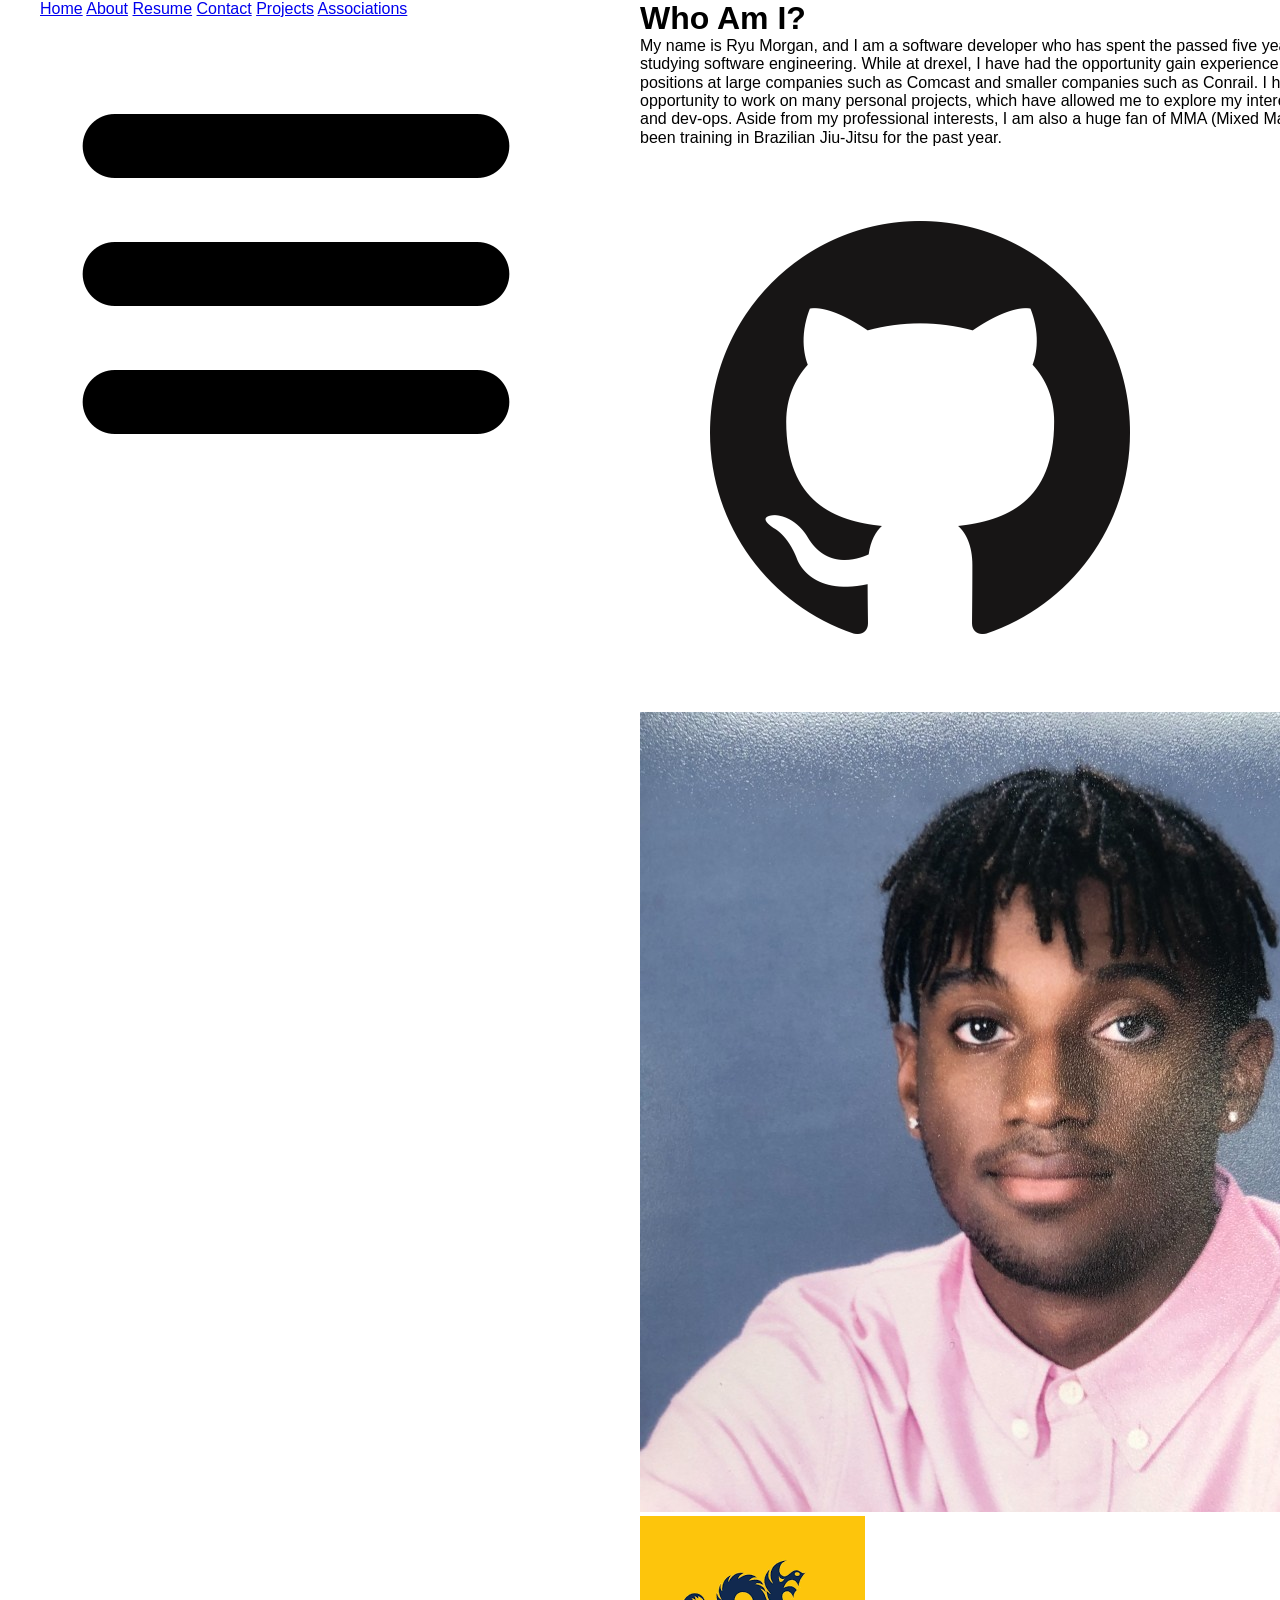
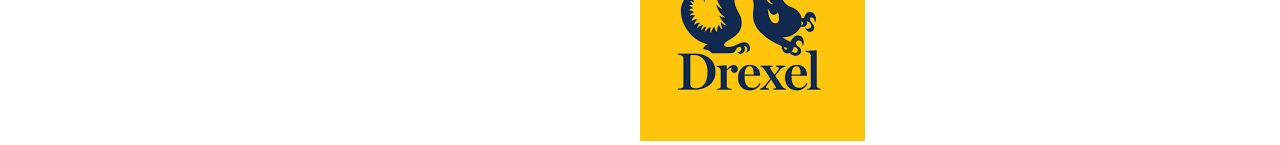
<file: deploy/about.html>
<!DOCTYPE html>
<html lang="en">
<head>
  <meta charset="UTF-8" />
  <meta name="viewport" content="width=device-width, initial-scale=1.0" />
  <meta http-equiv="X-UA-Compatible" content="ie=edge" />
  <link rel="stylesheet" href="css/styles.css" />
  <title>Ryu's Portfolio</title>
</head>

  <body>
<section id="about">
  <!-- nav bar  -->
  <!-- reference/help (https://www.w3schools.com/howto/howto_js_topnav.asp) -->
  <div class="nav-bar" id="nav-bar">
    <a href="index.html">Home</a>
    <a href="about.html">About</a>
    <a href="resume.html">Resume</a>
    <a href="contact.html">Contact</a>
    <a href="projects.html">Projects</a>
    <a href="associations.html">Associations</a>
    <a
      href="javascript:void(0);"
      class="burger-icon"
      onclick="responsiveBurger()"
    >
      <img src="img/about/burger-bar.png" alt="burger menu" />
    </a>
  </div>
  <div class="about-content">
    <h1>Who Am I?</h1>
    <p>
      My name is Ryu Morgan, and I am a software developer who has spent the
      passed five years at drexel university studying software engineering.
      While at drexel, I have had the opportunity gain experience through co-op
      positions at large companies such as Comcast and smaller companies such as
      Conrail. I have also had the opportunity to work on many personal
      projects, which have allowed me to explore my interests in automation, and
      dev-ops. Aside from my professional interests, I am also a huge fan of MMA
      (Mixed Martial Arts) and have been training in Brazilian Jiu-Jitsu for the
      past year.
    </p>
    <ul>
      <li>
        <img src="img/about/github-image.png" alt="github image" />
      </li>
      <li>
        <img src="img/about/ryu-morgan-001.jpg" alt="linkedin image" />
      </li>
      <li><img src="img/about/drexel-image-1.png" alt="drexel image" /></li>
    </ul>
  </div>
</section>
    <script src="js/scripts-min.js"></script>
  </body>
</html>
</file>
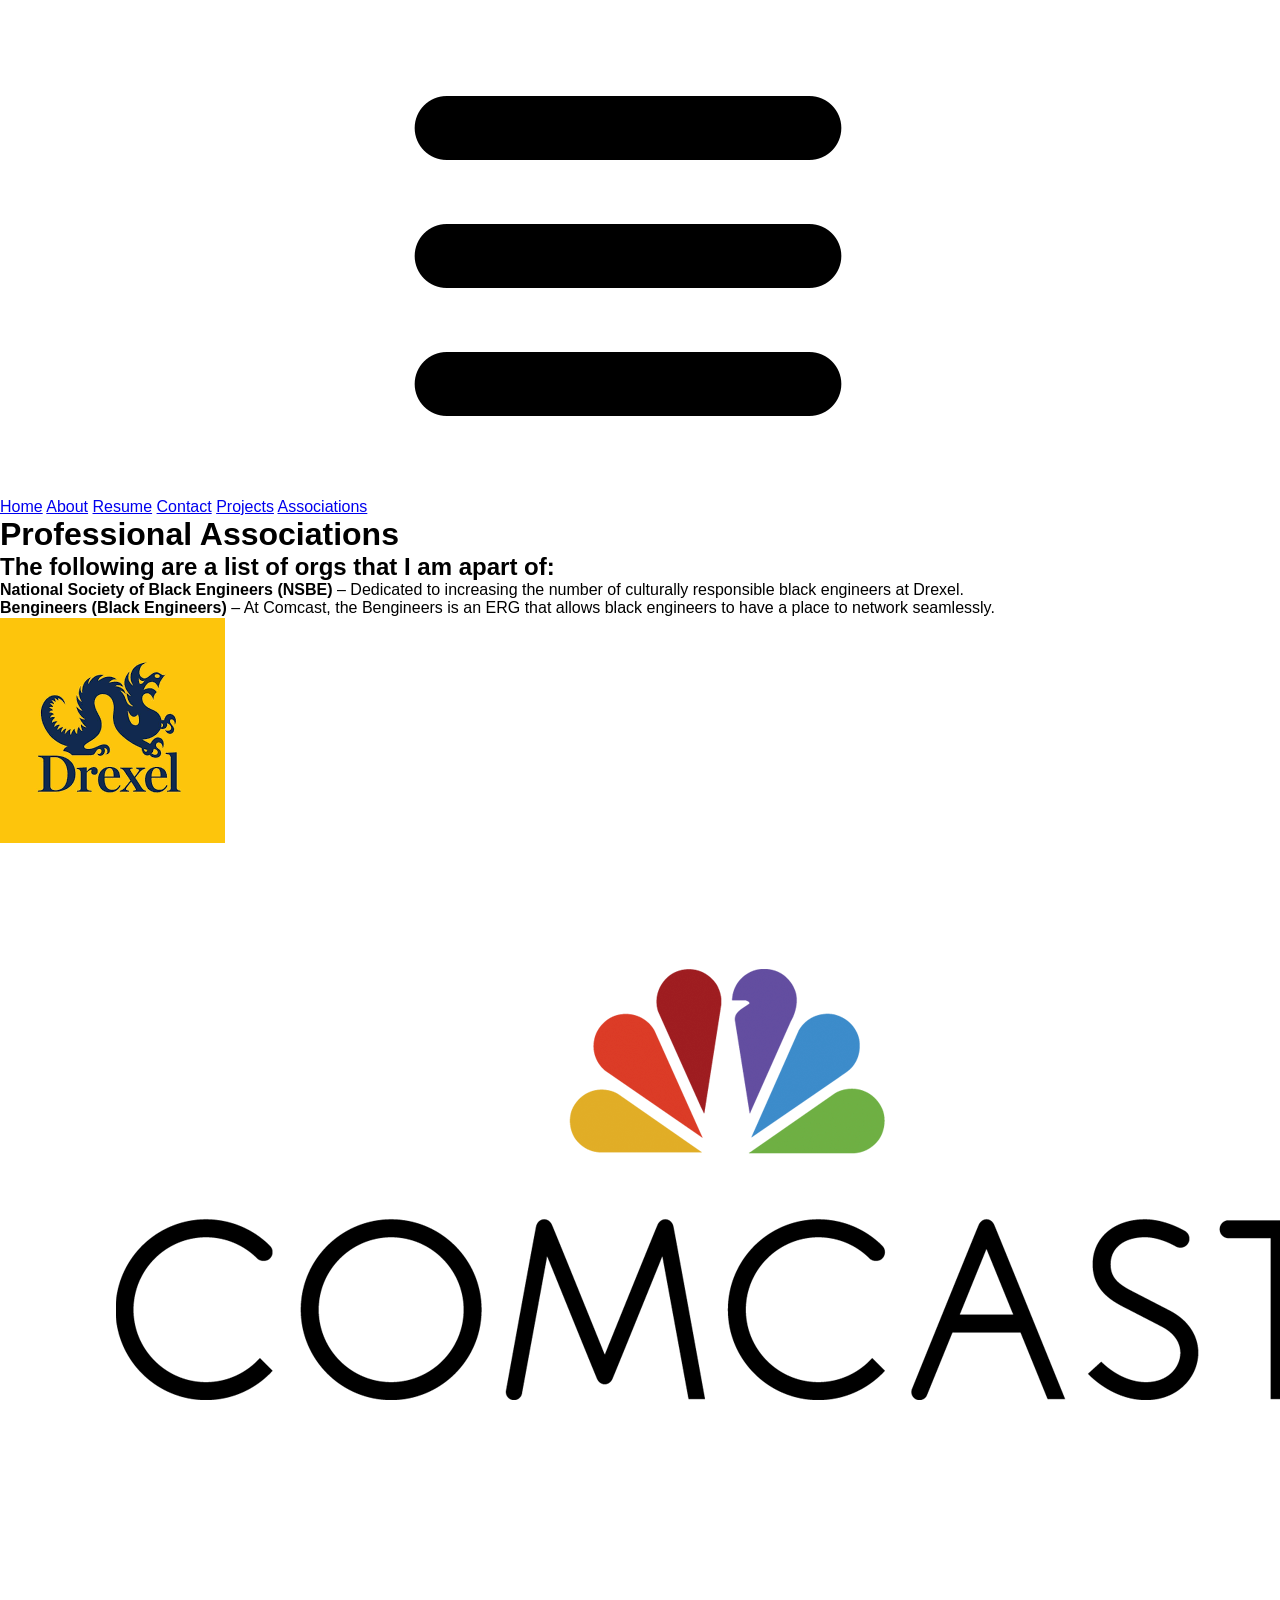
<file: deploy/associations.html>
<!DOCTYPE html>
<html lang="en">
<head>
  <meta charset="UTF-8" />
  <meta name="viewport" content="width=device-width, initial-scale=1.0" />
  <meta http-equiv="X-UA-Compatible" content="ie=edge" />
  <link rel="stylesheet" href="css/styles.css" />
  <title>Ryu's Portfolio</title>
</head>

  <body>
<section id="associations">
  <div class="nav-bar" id="nav-bar">
    <a href="index.html">Home</a>
    <a href="about.html">About</a>
    <a href="resume.html">Resume</a>
    <a href="contact.html">Contact</a>
    <a href="projects.html">Projects</a>
    <a href="associations.html">Associations</a>
    <a
      href="javascript:void(0);"
      class="burger-icon"
      onclick="responsiveBurger()"
    >
      <img src="img/home/burger-bar.png" alt="burger menu" />
    </a>
  </div>
  <h1>Professional Associations</h1>
  <div class="associations-content">
    <h2>The following are a list of orgs that I am apart of:</h2>
    <ul>
      <li>
        <strong>National Society of Black Engineers (NSBE)</strong> – Dedicated
        to increasing the number of culturally responsible black engineers at Drexel.
       
      <li>
        <strong>Bengineers (Black Engineers)</strong> – At Comcast, the
        Bengineers is an ERG that allows black engineers to have a place to
        network seamlessly.
        
      </li>
    </ul>
     <img class="associations-img" src="img/associations/drexel-image-1.png" alt="drexel image" />
     <img class="associations-img" src="img/associations/comcast-logo.png" alt="comcast image" />
      </li>
  </div>
</section>
    <script src="js/scripts-min.js"></script>
  </body>
</html>
</file>
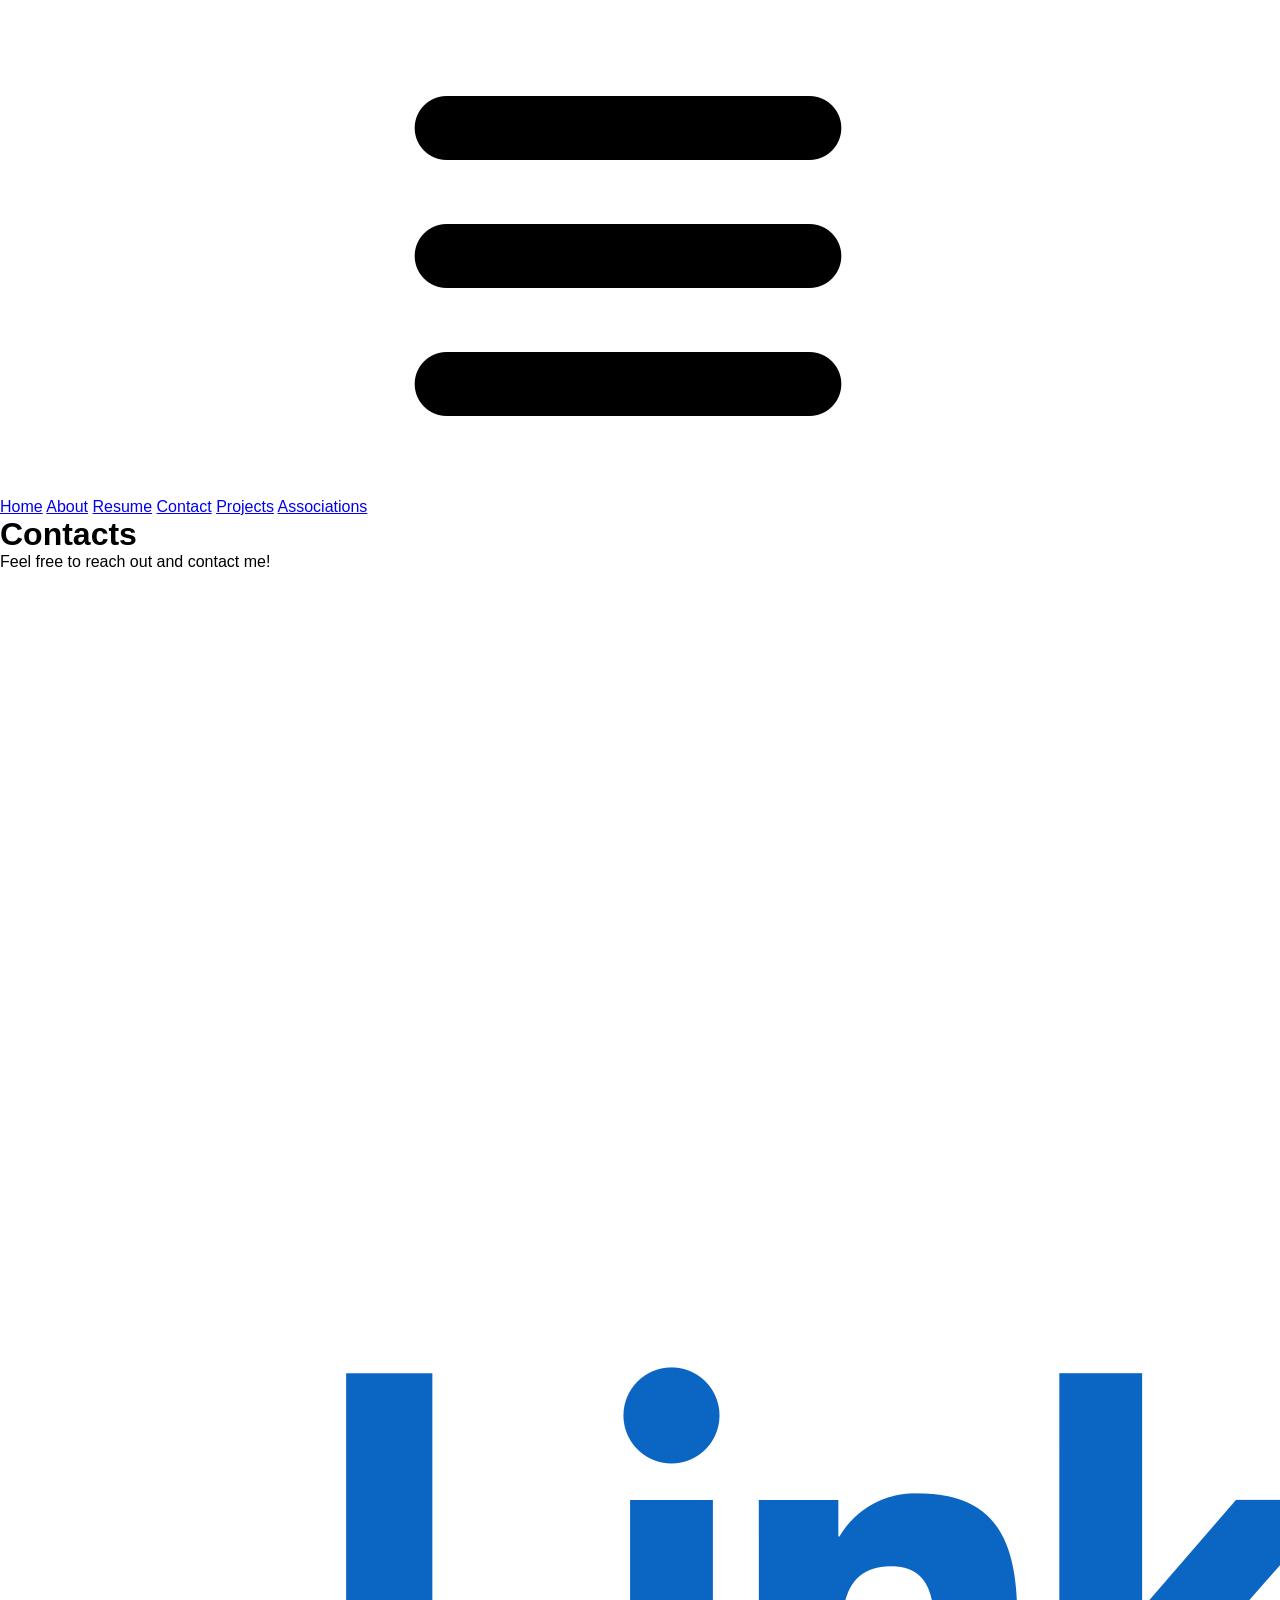
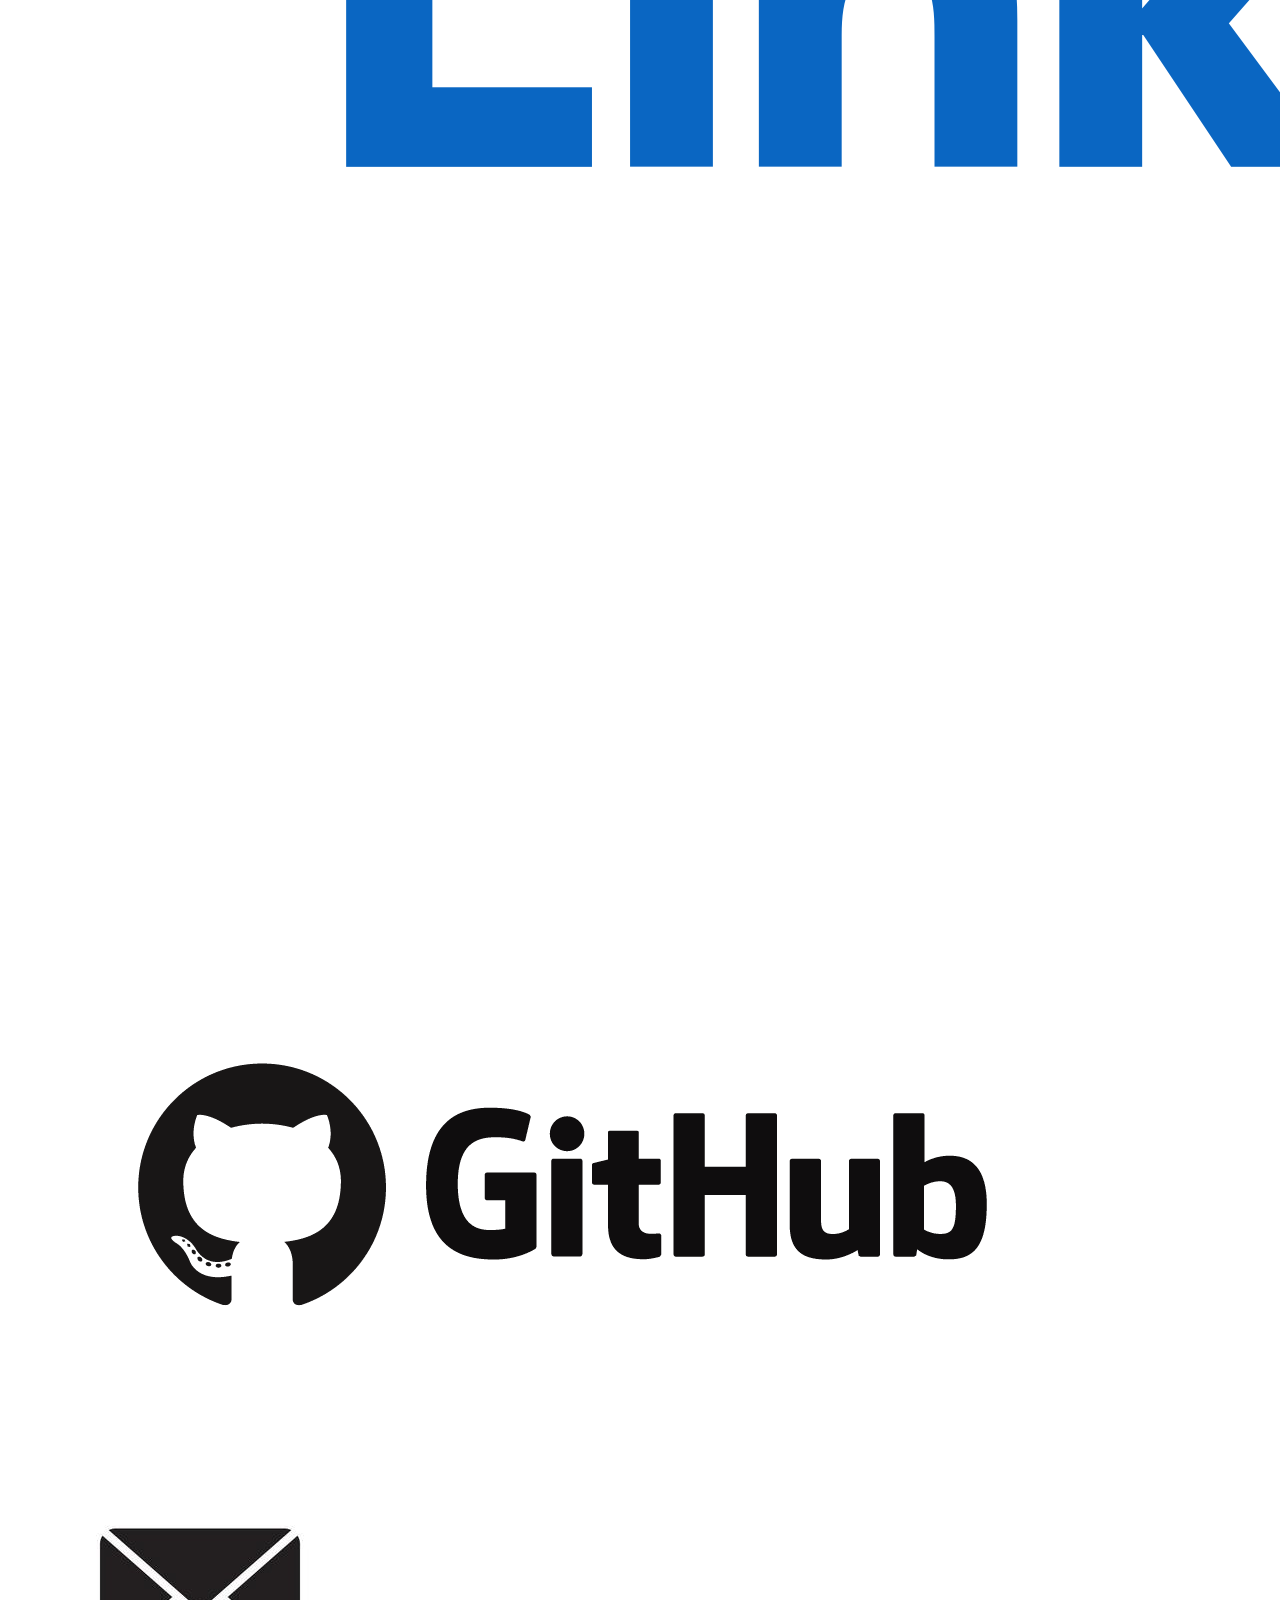
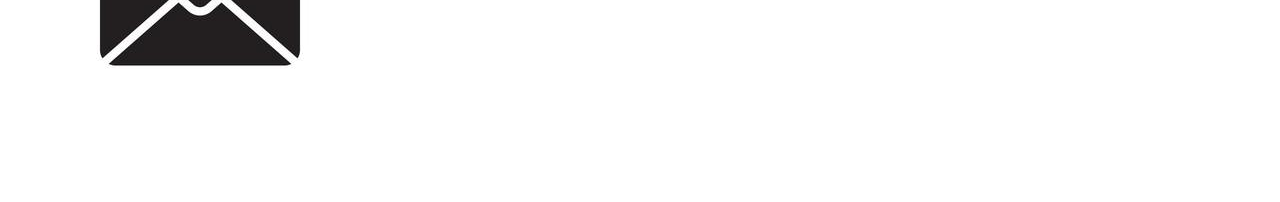
<file: deploy/contact.html>
<!DOCTYPE html>
<html lang="en">
<head>
  <meta charset="UTF-8" />
  <meta name="viewport" content="width=device-width, initial-scale=1.0" />
  <meta http-equiv="X-UA-Compatible" content="ie=edge" />
  <link rel="stylesheet" href="css/styles.css" />
  <title>Ryu's Portfolio</title>
</head>

  <body>
<section id="contact">
  <div class="nav-bar" id="nav-bar">
    <a href="index.html">Home</a>
    <a href="about.html">About</a>
    <a href="resume.html">Resume</a>
    <a href="contact.html">Contact</a>
    <a href="projects.html">Projects</a>
    <a href="associations.html">Associations</a>
    <a
      href="javascript:void(0);"
      class="burger-icon"
      onclick="responsiveBurger()"
    >
      <img src="img/home/burger-bar.png" alt="burger menu" />
    </a>
  </div>

  <div class="connect-content">
    <h1>Contacts</h1>
    <p>Feel free to reach out and contact me!</p>
    <ul>
      <li>
        <a href="https://www.linkedin.com/in/ryu-morgan" target="_blank"
          ><img src="img/contact/linkedIN-image.png" alt="linkedIn"
        /></a>
      </li>
      <li>
        <a href="https://github.com/Ryu-Morgan" target="_blank"
          ><img src="img/contact/github-image-002.png" alt="github"
        /></a>
      </li>
      <li>
        <a href="mailto:ryukmorgan730@gmail.com"
          ><img src="img/contact/email-logo.jpg" alt="email"
        /></a>
      </li>
    </ul>
  </div>
</section>
    <script src="js/scripts-min.js"></script>
  </body>
</html>
</file>
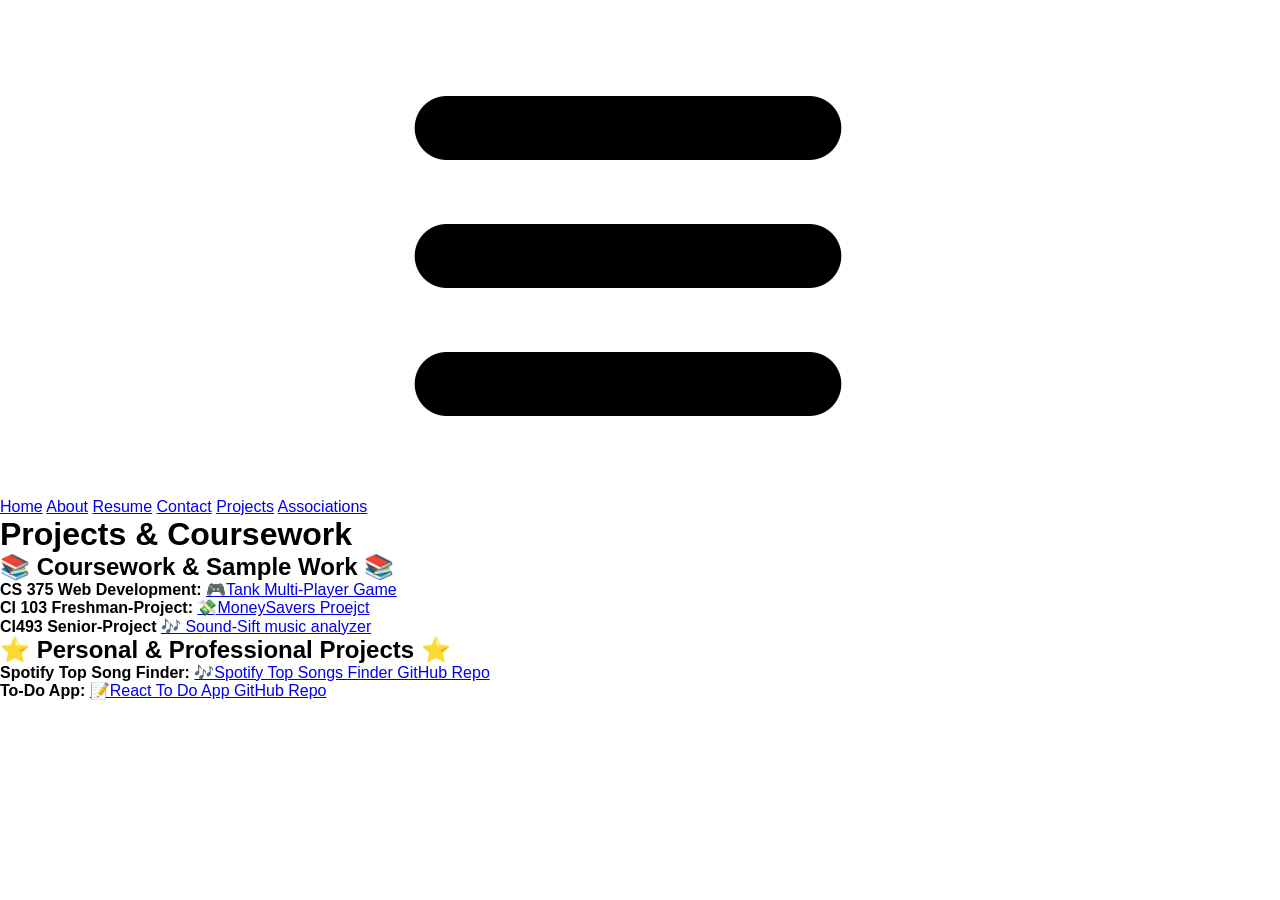
<file: deploy/projects.html>
<!DOCTYPE html>
<html lang="en">
<head>
  <meta charset="UTF-8" />
  <meta name="viewport" content="width=device-width, initial-scale=1.0" />
  <meta http-equiv="X-UA-Compatible" content="ie=edge" />
  <link rel="stylesheet" href="css/styles.css" />
  <title>Ryu's Portfolio</title>
</head>

  <body>
<section id="projects">
  <div class="nav-bar" id="nav-bar">
    <a href="index.html">Home</a>
    <a href="about.html">About</a>
    <a href="resume.html">Resume</a>
    <a href="contact.html">Contact</a>
    <a href="projects.html">Projects</a>
    <a href="associations.html">Associations</a>
    <a
      href="javascript:void(0);"
      class="burger-icon"
      onclick="responsiveBurger()"
    >
      <img src="img/projects/burger-bar.png" alt="burger menu" />
    </a>
  </div>

  <h1>Projects & Coursework</h1>

  <!-- Emojis (https://emojipedia.org/) -->
  <div class="coursework-block">
    <h2>📚 Coursework & Sample Work 📚</h2>
    <ul>
      <li>
        <strong>CS 375 Web Development:</strong>
        <a href="https://cs375-tankgame.fly.dev/">🎮Tank Multi-Player Game</a>
      </li>
      <li>
        <strong>CI 103 Freshman-Project:</strong>
        <a href="https://replit.com/@rkm69/Money-Savers-Project?v=1#index.html">💸MoneySavers Proejct</a>
      </li>
      <li>
        <strong>CI493 Senior-Project</strong>
        <a href="https://sound-sift.com/">🎶 Sound-Sift music analyzer</a>
      </li>
    </ul>
  </div>

  <div class="personal-work-block">
    <h2>⭐ Personal & Professional Projects ⭐</h2>
    <ul>
      <li>
        <strong>Spotify Top Song Finder:</strong>
        <a href="https://github.com/Ryu-Morgan/spotify-top-songs-finder"
          >🎶Spotify Top Songs Finder GitHub Repo</a
        >
      </li>
      <li>
        <strong>To-Do App:</strong>
          <a href="https://github.com/Ryu-Morgan/React-TodoApp">📝React To Do App GitHub Repo</a>
        </p>
      </li>
    </ul>
  </div>
</section>
    <script src="js/scripts-min.js"></script>
  </body>
</html>
</file>
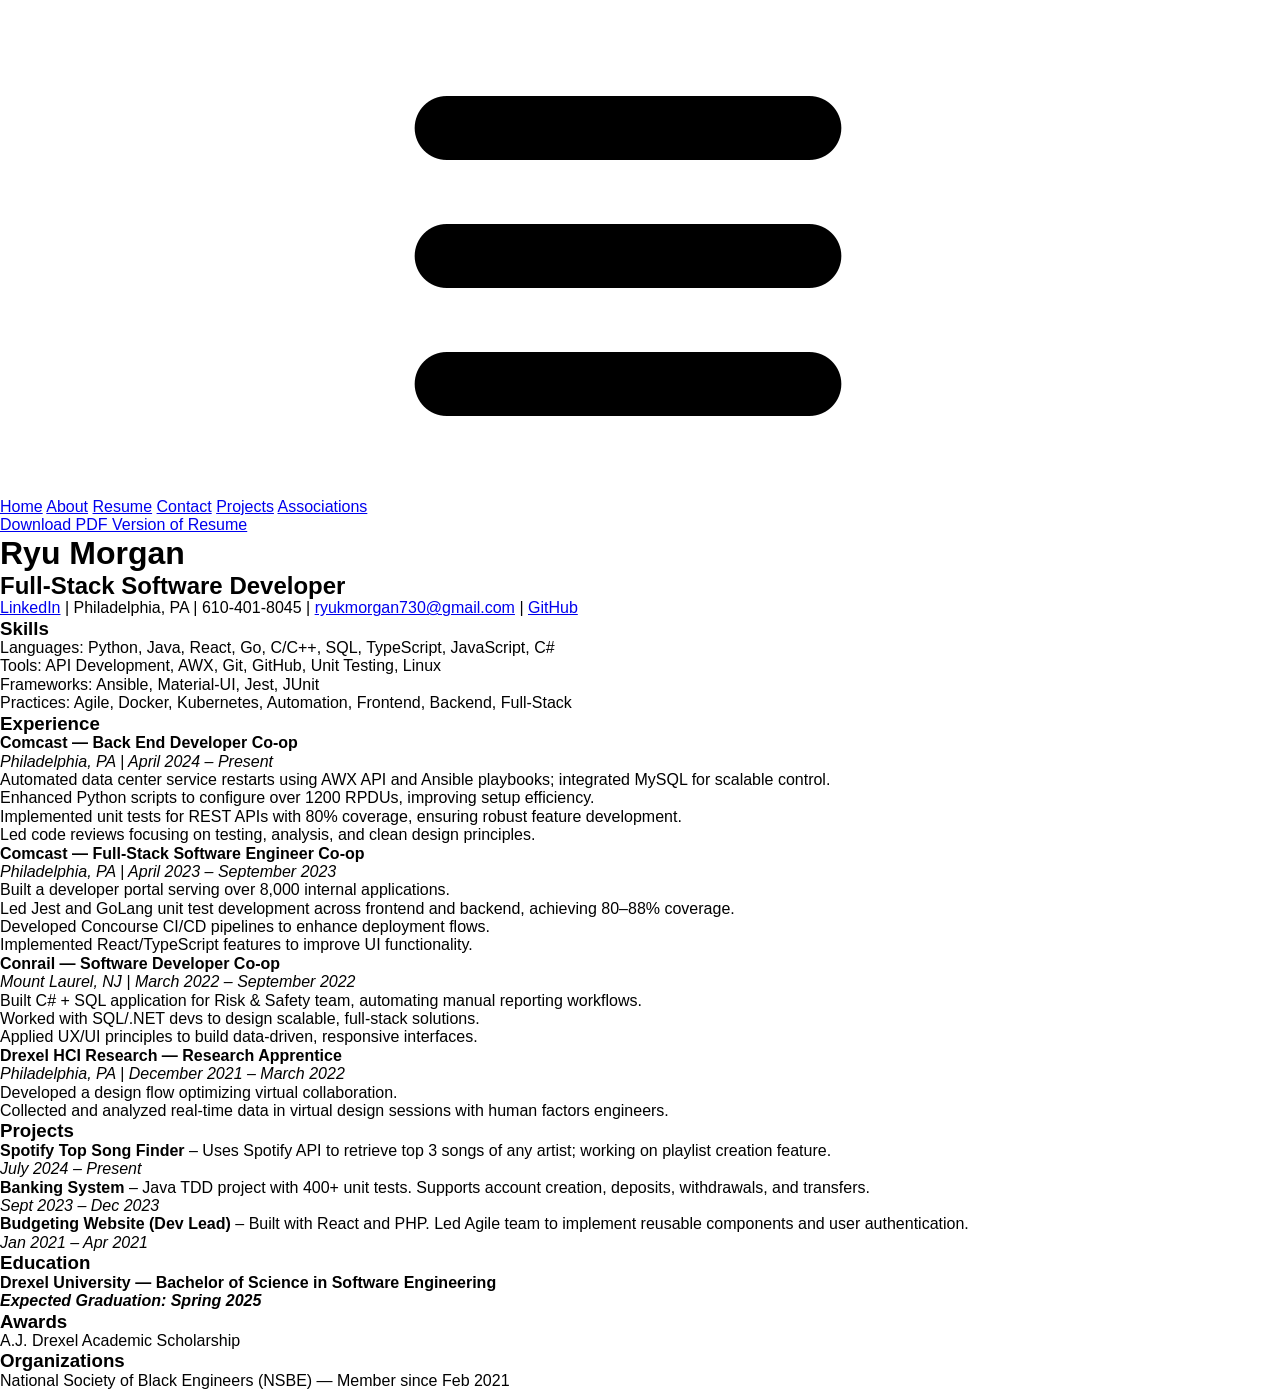
<file: deploy/resume.html>
<!DOCTYPE html>
<html lang="en">
<head>
  <meta charset="UTF-8" />
  <meta name="viewport" content="width=device-width, initial-scale=1.0" />
  <meta http-equiv="X-UA-Compatible" content="ie=edge" />
  <link rel="stylesheet" href="css/styles.css" />
  <title>Ryu's Portfolio</title>
</head>

  <body>
<section id="resume">
  <div class="nav-bar" id="nav-bar">
    <a href="index.html">Home</a>
    <a href="about.html">About</a>
    <a href="resume.html">Resume</a>
    <a href="contact.html">Contact</a>
    <a href="projects.html">Projects</a>
    <a href="associations.html">Associations</a>
    <a
      href="javascript:void(0);"
      class="burger-icon"
      onclick="responsiveBurger()"
    >
      <img src="img/home/burger-bar.png" alt="burger menu" />
    </a>
  </div>
  <p>
    <a href="Ryu Resume.pdf" download>Download PDF Version of Resume</a>
  </p>
  <h1>Ryu Morgan</h1>
  <h2>Full-Stack Software Developer</h2>
  <p>
    <a href="https://linkedin.com/in/ryu-morgan">LinkedIn</a>
    | Philadelphia, PA | 610-401-8045 |
    <a href="mailto:ryukmorgan730@gmail.com">ryukmorgan730@gmail.com</a>
    |
    <a href="https://github.com/Ryu-Morgan">GitHub</a>
  </p>

  <div class="skils-block">
    <h3>Skills</h3>
    <ul>
      <li>
        Languages: Python, Java, React, Go, C/C++, SQL, TypeScript, JavaScript,
        C#
      </li>
      <li>Tools: API Development, AWX, Git, GitHub, Unit Testing, Linux</li>
      <li>Frameworks: Ansible, Material-UI, Jest, JUnit</li>
      <li>
        Practices: Agile, Docker, Kubernetes, Automation, Frontend, Backend,
        Full-Stack
      </li>
    </ul>
  </div>

  <div class="experience-block">
    <h3>Experience</h3>
    <h4>Comcast — Back End Developer Co-op</h4>
    <p><i>Philadelphia, PA | April 2024 – Present</i></p>
    <ul>
      <li>
        Automated data center service restarts using AWX API and Ansible
        playbooks; integrated MySQL for scalable control.
      </li>
      <li>
        Enhanced Python scripts to configure over 1200 RPDUs, improving setup
        efficiency.
      </li>
      <li>
        Implemented unit tests for REST APIs with 80% coverage, ensuring robust
        feature development.
      </li>
      <li>
        Led code reviews focusing on testing, analysis, and clean design
        principles.
      </li>
    </ul>

    <h4>Comcast — Full-Stack Software Engineer Co-op</h4>
    <p><i>Philadelphia, PA | April 2023 – September 2023</i></p>
    <ul>
      <li>
        Built a developer portal serving over 8,000 internal applications.
      </li>
      <li>
        Led Jest and GoLang unit test development across frontend and backend,
        achieving 80–88% coverage.
      </li>
      <li>Developed Concourse CI/CD pipelines to enhance deployment flows.</li>
      <li>
        Implemented React/TypeScript features to improve UI functionality.
      </li>
    </ul>

    <h4>Conrail — Software Developer Co-op</h4>
    <p><i>Mount Laurel, NJ | March 2022 – September 2022</i></p>
    <ul>
      <li>
        Built C# + SQL application for Risk & Safety team, automating manual
        reporting workflows.
      </li>
      <li>
        Worked with SQL/.NET devs to design scalable, full-stack solutions.
      </li>
      <li>
        Applied UX/UI principles to build data-driven, responsive interfaces.
      </li>
    </ul>

    <h4>Drexel HCI Research — Research Apprentice</h4>
    <p><i>Philadelphia, PA | December 2021 – March 2022</i></p>
    <ul>
      <li>Developed a design flow optimizing virtual collaboration.</li>
      <li>
        Collected and analyzed real-time data in virtual design sessions with
        human factors engineers.
      </li>
    </ul>
  </div>

  <div class="project-block">
    <h3>Projects</h3>
    <ul>
      <li>
        <strong>Spotify Top Song Finder</strong> – Uses Spotify API to retrieve
        top 3 songs of any artist; working on playlist creation feature.
        <br /><i>July 2024 – Present</i>
      </li>
      <li>
        <strong>Banking System</strong> – Java TDD project with 400+ unit tests.
        Supports account creation, deposits, withdrawals, and transfers.
        <br /><i>Sept 2023 – Dec 2023</i>
      </li>
      <li>
        <strong>Budgeting Website (Dev Lead)</strong> – Built with React and
        PHP. Led Agile team to implement reusable components and user
        authentication. <br /><i>Jan 2021 – Apr 2021</i>
      </li>
    </ul>
  </div>

  <div class="education-block">
    <h3>Education</h3>
    <h4>
      <strong>Drexel University</strong> — Bachelor of Science in Software
      Engineering<br />
      <i>Expected Graduation: Spring 2025</i>
    </h4>
  </div>

  <div class="adward-block">
    <h3>Awards</h3>
    <ul>
      <li>A.J. Drexel Academic Scholarship</li>
    </ul>
  </div>

  <div class="org-block">
    <h3>Organizations</h3>
    <ul>
      <li>
        National Society of Black Engineers (NSBE) — Member since Feb 2021
      </li>
    </ul>
  </div>
</section>
    <script src="js/scripts-min.js"></script>
  </body>
</html>
</file>
<file: deploy/css/styles.css>
/*! normalize.css v8.0.0 | MIT License | github.com/necolas/normalize.css */
/* Document
   ========================================================================== */
/**
 * 1. Correct the line height in all browsers.
 * 2. Prevent adjustments of font size after orientation changes in iOS.
 */
html {
  line-height: 1.15; /* 1 */
  -webkit-text-size-adjust: 100%; /* 2 */
}

/* Sections
   ========================================================================== */
/**
 * Remove the margin in all browsers.
 */
body {
  margin: 0;
}

/**
 * Correct the font size and margin on `h1` elements within `section` and
 * `article` contexts in Chrome, Firefox, and Safari.
 */
h1 {
  font-size: 2em;
  margin: 0.67em 0;
}

/* Grouping content
   ========================================================================== */
/**
 * 1. Add the correct box sizing in Firefox.
 * 2. Show the overflow in Edge and IE.
 */
hr {
  -webkit-box-sizing: content-box;
          box-sizing: content-box; /* 1 */
  height: 0; /* 1 */
  overflow: visible; /* 2 */
}

/**
 * 1. Correct the inheritance and scaling of font size in all browsers.
 * 2. Correct the odd `em` font sizing in all browsers.
 */
pre {
  font-family: monospace, monospace; /* 1 */
  font-size: 1em; /* 2 */
}

/* Text-level semantics
   ========================================================================== */
/**
 * Remove the gray background on active links in IE 10.
 */
a {
  background-color: transparent;
}

/**
 * 1. Remove the bottom border in Chrome 57-
 * 2. Add the correct text decoration in Chrome, Edge, IE, Opera, and Safari.
 */
abbr[title] {
  border-bottom: none; /* 1 */
  text-decoration: underline; /* 2 */
  -webkit-text-decoration: underline dotted;
          text-decoration: underline dotted; /* 2 */
}

/**
 * Add the correct font weight in Chrome, Edge, and Safari.
 */
b,
strong {
  font-weight: bolder;
}

/**
 * 1. Correct the inheritance and scaling of font size in all browsers.
 * 2. Correct the odd `em` font sizing in all browsers.
 */
code,
kbd,
samp {
  font-family: monospace, monospace; /* 1 */
  font-size: 1em; /* 2 */
}

/**
 * Add the correct font size in all browsers.
 */
small {
  font-size: 80%;
}

/**
 * Prevent `sub` and `sup` elements from affecting the line height in
 * all browsers.
 */
sub,
sup {
  font-size: 75%;
  line-height: 0;
  position: relative;
  vertical-align: baseline;
}

sub {
  bottom: -0.25em;
}

sup {
  top: -0.5em;
}

/* Embedded content
   ========================================================================== */
/**
 * Remove the border on images inside links in IE 10.
 */
img {
  border-style: none;
}

/* Forms
   ========================================================================== */
/**
 * 1. Change the font styles in all browsers.
 * 2. Remove the margin in Firefox and Safari.
 */
button,
input,
optgroup,
select,
textarea {
  font-family: inherit; /* 1 */
  font-size: 100%; /* 1 */
  line-height: 1.15; /* 1 */
  margin: 0; /* 2 */
}

/**
 * Show the overflow in IE.
 * 1. Show the overflow in Edge.
 */
button,
input { /* 1 */
  overflow: visible;
}

/**
 * Remove the inheritance of text transform in Edge, Firefox, and IE.
 * 1. Remove the inheritance of text transform in Firefox.
 */
button,
select { /* 1 */
  text-transform: none;
}

/**
 * Correct the inability to style clickable types in iOS and Safari.
 */
button,
[type=button],
[type=reset],
[type=submit] {
  -webkit-appearance: button;
}

/**
 * Remove the inner border and padding in Firefox.
 */
button::-moz-focus-inner,
[type=button]::-moz-focus-inner,
[type=reset]::-moz-focus-inner,
[type=submit]::-moz-focus-inner {
  border-style: none;
  padding: 0;
}

/**
 * Restore the focus styles unset by the previous rule.
 */
button:-moz-focusring,
[type=button]:-moz-focusring,
[type=reset]:-moz-focusring,
[type=submit]:-moz-focusring {
  outline: 1px dotted ButtonText;
}

/**
 * Correct the padding in Firefox.
 */
fieldset {
  padding: 0.35em 0.75em 0.625em;
}

/**
 * 1. Correct the text wrapping in Edge and IE.
 * 2. Correct the color inheritance from `fieldset` elements in IE.
 * 3. Remove the padding so developers are not caught out when they zero out
 *    `fieldset` elements in all browsers.
 */
legend {
  -webkit-box-sizing: border-box;
          box-sizing: border-box; /* 1 */
  color: inherit; /* 2 */
  display: table; /* 1 */
  max-width: 100%; /* 1 */
  padding: 0; /* 3 */
  white-space: normal; /* 1 */
}

/**
 * Add the correct vertical alignment in Chrome, Firefox, and Opera.
 */
progress {
  vertical-align: baseline;
}

/**
 * Remove the default vertical scrollbar in IE 10+.
 */
textarea {
  overflow: auto;
}

/**
 * 1. Add the correct box sizing in IE 10.
 * 2. Remove the padding in IE 10.
 */
[type=checkbox],
[type=radio] {
  -webkit-box-sizing: border-box;
          box-sizing: border-box; /* 1 */
  padding: 0; /* 2 */
}

/**
 * Correct the cursor style of increment and decrement buttons in Chrome.
 */
[type=number]::-webkit-inner-spin-button,
[type=number]::-webkit-outer-spin-button {
  height: auto;
}

/**
 * 1. Correct the odd appearance in Chrome and Safari.
 * 2. Correct the outline style in Safari.
 */
[type=search] {
  -webkit-appearance: textfield; /* 1 */
  outline-offset: -2px; /* 2 */
}

/**
 * Remove the inner padding in Chrome and Safari on macOS.
 */
[type=search]::-webkit-search-decoration {
  -webkit-appearance: none;
}

/**
 * 1. Correct the inability to style clickable types in iOS and Safari.
 * 2. Change font properties to `inherit` in Safari.
 */
::-webkit-file-upload-button {
  -webkit-appearance: button; /* 1 */
  font: inherit; /* 2 */
}

/* Interactive
   ========================================================================== */
/*
 * Add the correct display in Edge, IE 10+, and Firefox.
 */
details {
  display: block;
}

/*
 * Add the correct display in all browsers.
 */
summary {
  display: list-item;
}

/* Misc
   ========================================================================== */
/**
 * Add the correct display in IE 10+.
 */
template {
  display: none;
}

/**
 * Add the correct display in IE 10.
 */
[hidden] {
  display: none;
}

/* =============
    Base
============= */
/* =============
    Mixins
============= */
/* =============
    Variables
============= */
:root {
  --black: #000000;
  --white: #ffffff;
  --white80: #ffffff80;
  --ghost: #f0faff;
  --lilyWhite: #ecf9ff;
  --snowdrop: #f9fdff;
  --aqua: #00e5cc;
  --nightBlue: #060640;
  --grey: #9090a7;
  --jaguar: #000020;
  --pinkpanther: #ff4755;
}

/* ---------------- Font Sizing ---------------- */
html {
  font-size: 100%;
}

/* ---------------- Media Queries ---------------- */
h1,
h2,
h3,
h4,
h5,
h6 {
  margin: 0;
  padding: 0;
}

p {
  margin: 0;
  padding: 0;
}

ul {
  margin: 0;
  padding: 0;
}
ul li {
  list-style: none;
}

.img-scaler {
  width: 100%;
}

.content-padding {
  padding: 40px 24px;
}
@media (min-width: 1200px) {
  .content-padding {
    padding: 100px 24px;
  }
}

/* =============
    Typography
============= */
body {
  font-family: "Open Sans", sans-serif;
}

.section-title {
  font-size: 3.125rem;
  line-height: 4.0625rem;
  color: var(--nightBlue);
}

.body-grey-text {
  color: var(--grey);
  font-weight: 600;
  line-height: 28px;
}

/* =============
    Buttons
============= */
.nightblue-btn {
  background-color: var(--nightBlue);
  color: var(--white);
  font-size: 0.875rem;
  font-weight: 600;
  padding: 22px 36px;
  border-radius: 6px;
  border: none;
}

.nightblue-link {
  background-color: var(--nightBlue);
  color: var(--white);
  font-size: 0.875rem;
  font-weight: 600;
  padding: 22px 36px;
  border-radius: 6px;
  display: inline-block;
  margin-right: 30px;
}

/* =============
    Forms
============= */
[type=text], [type=password], [type=date], [type=datetime], [type=datetime-local], [type=month], [type=week], [type=email], [type=number], [type=search], [type=tel], [type=time], [type=url], [type=color], textarea {
  -webkit-box-shadow: none;
          box-shadow: none;
}

[type=text]:focus, [type=password]:focus, [type=date]:focus, [type=datetime]:focus, [type=datetime-local]:focus, [type=month]:focus, [type=week]:focus, [type=email]:focus, [type=number]:focus, [type=search]:focus, [type=tel]:focus, [type=time]:focus, [type=url]:focus, [type=color]:focus, textarea:focus {
  -webkit-box-shadow: none;
          box-shadow: none;
}

input[type=text],
input[type=email],
input[type=password],
textarea {
  -webkit-appearance: none;
}

/* =============
    Navigation
============= */
/* =============
    Header
============= */
/* =============
    Footer
============= */
/* =============
    Hero
============= */
#hero {
  background-color: var(--lilyWhite);
  padding: 56px 24px 56px 24px;
}
@media (min-width: 1200px) {
  #hero {
    padding: 100px 24px;
  }
}
@media (min-width: 768px) {
  #hero #hero-content-container {
    display: -ms-grid;
    display: grid;
        grid-template-areas: "hero-img" "hero-content";
  }
}
@media (min-width: 992px) {
  #hero #hero-content-container {
    padding: 0 25vw;
  }
}
@media (min-width: 1200px) {
  #hero #hero-content-container {
    -ms-grid-columns: 40% auto;
    grid-template-columns: 40% auto;
        grid-template-areas: "hero-content hero-img";
  }
}
@media (min-width: 768px) {
  #hero #hero-content-container section {
    grid-area: hero-content;
    padding: 0 15vw;
  }
}
@media (min-width: 1200px) {
  #hero #hero-content-container section {
    padding: 0;
  }
}
#hero #hero-content-container section article h1 {
  color: var(--nightBlue);
}
#hero #hero-content-container section article p {
  color: var(--grey);
  font-weight: 600;
  line-height: 1.75rem;
  margin-top: 24px;
  margin-bottom: 24px;
}
#hero #hero-content-container section article a:link,
#hero #hero-content-container section article a:visited {
  background-color: var(--nightBlue);
  color: var(--white);
  font-size: 0.875rem;
  font-weight: 600;
  padding: 22px 36px;
  border-radius: 6px;
  display: inline-block;
  margin-right: 30px;
}
#hero #hero-content-container section article button {
  background-color: var(--white);
  border: none;
  height: 60px;
  width: 60px;
  border-radius: 100%;
}
#hero #hero-content-container section #hero-card {
  background-color: var(--snowdrop);
  margin-top: 70px;
  padding: 24px 20px;
  border-radius: 12px;
}
#hero #hero-content-container section #hero-card #stats-bar {
  display: -webkit-box;
  display: -ms-flexbox;
  display: flex;
}
#hero #hero-content-container section #hero-card #stats-bar #star-icon {
  margin-left: auto;
  -webkit-box-align: center;
      -ms-flex-align: center;
          align-items: center;
  margin-right: 8px;
}
#hero #hero-content-container section #hero-card #stats-bar h5 {
  color: var(--nightBlue);
  font-weight: 600;
  font-size: 0.875rem;
}
#hero #hero-content-container section #hero-card h5 {
  color: var(--nightBlue);
  font-weight: 600;
  font-size: 0.875rem;
}
#hero #hero-content-container section #hero-card p {
  font-size: 0.875rem;
  font-weight: 600;
}
@media (min-width: 768px) {
  #hero #hero-content-container aside {
    grid-area: hero-img;
  }
}
@media (min-width: 768px) {
  #hero #hero-content-container section {
    -ms-grid-row: 2;
    -ms-grid-column: 1;
  }
  #hero #hero-content-container aside {
    -ms-grid-row: 1;
    -ms-grid-column: 1;
  }
}
@media (min-width: 1200px) {
  #hero #hero-content-container section {
    -ms-grid-row: 1;
    -ms-grid-column: 1;
  }
  #hero #hero-content-container aside {
    -ms-grid-row: 1;
    -ms-grid-column: 2;
  }
}

/* =============
    Packages
============= */
#packages {
  background-color: var(--lilyWhite);
  padding: 100px 24px;
}
#packages h1 {
  color: var(--nightBlue);
}
#packages #top-content {
  text-align: center;
}
@media (min-width: 768px) {
  #packages #top-content {
    display: -webkit-box;
    display: -ms-flexbox;
    display: flex;
    -webkit-box-align: center;
        -ms-flex-align: center;
            align-items: center;
  }
}
@media (min-width: 1200px) {
  #packages #top-content {
    max-width: 1200px;
    margin: 0 auto 70px;
  }
}
@media (min-width: 992px) {
  #packages #top-content {
    margin-bottom: 70px;
  }
}
#packages #top-content #package-btn-container {
  background-color: var(--white);
  margin: 24px 0 24px 0;
  padding: 8px;
  border-radius: 10px;
  display: inline-block;
}
@media (min-width: 768px) {
  #packages #top-content #package-btn-container {
    margin-left: auto;
  }
}
#packages #top-content #package-btn-container button {
  border: none;
}
#packages #top-content #package-btn-container #left-arrow {
  background-color: var(--white);
  color: var(--grey);
  padding: 13px 18px;
}
#packages #top-content #package-btn-container #right-arrow {
  background-color: var(--aqua);
  color: var(--white);
  padding: 13px 18px;
  border-radius: 13px;
}
@media (min-width: 768px) {
  #packages #package-card-container {
    display: -ms-grid;
    display: grid;
    -ms-grid-columns: (1fr)[4];
    grid-template-columns: repeat(4, 1fr);
        grid-template-areas: "card-1 card-1 card-2 card-2" "...    card-3 card-3 ...";
  }
}
@media (min-width: 1200px) {
  #packages #package-card-container {
    max-width: 1200px;
    margin: 0 auto;
    -ms-grid-columns: 1fr 45px 1fr 45px 1fr;
    grid-template-columns: repeat(3, 1fr);
        grid-template-areas: "card-1 card-2 card-3";
    gap: 45px;
  }
}
#packages #package-card-container .package-card {
  background-color: var(--white80);
  border: 1px solid var(--white);
  margin-bottom: 48px;
  padding: 16px;
  border-radius: 14px;
}
#packages #package-card-container .package-card .package-card-img {
  width: 100%;
  height: 273px;
  background-position: center;
  background-size: cover;
  border-radius: 14px;
}
#packages #package-card-container .package-card p {
  color: var(--nightBlue);
  font-weight: 600;
  font-size: 1.25rem;
  line-height: 1.75rem;
  margin: 20px 0 16px 0;
}
#packages #package-card-container .package-card .package-status-bar {
  display: -webkit-box;
  display: -ms-flexbox;
  display: flex;
}
#packages #package-card-container .package-card .package-status-bar .user-icons {
  display: -webkit-box;
  display: -ms-flexbox;
  display: flex;
}
#packages #package-card-container .package-card .package-status-bar .user-icons li {
  height: 36px;
  width: 36px;
  border: 1px solid var(--white);
  border-radius: 100%;
  margin-left: -15px;
}
#packages #package-card-container .package-card .package-status-bar h3 {
  color: var(--aqua);
  font-weight: 600;
  margin-left: 20px;
}
#packages #package-card-container .package-card .package-status-bar h4 {
  color: var(--grey);
  font-weight: 600;
  margin-left: auto;
}
#packages #package-card-container .selected {
  background-color: var(--white);
}
@media (min-width: 768px) {
  #packages #card-1 {
    grid-area: card-1;
  }
}
#packages #card-1 .package-card-img {
  background-image: url("../img/packages/card1.jpg");
}
#packages #card-1 .icon-1 {
  background-image: url("../img/packages/user1.jpg");
}
#packages #card-1 .icon-2 {
  background-image: url("../img/packages/user3.jpg");
  background-position: 80% 80%;
}
#packages #card-1 .icon-3 {
  background-image: url("../img/packages/user2.jpg");
}
@media (min-width: 768px) {
  #packages #card-2 {
    grid-area: card-2;
  }
}
#packages #card-2 .package-card-img {
  background-image: url("../img/packages/card3.jpg");
}
#packages #card-2 .icon-1 {
  background-image: url("../img/packages/user3.jpg");
  background-position: 80% 80%;
}
#packages #card-2 .icon-2 {
  background-image: url("../img/packages/user4.jpg");
}
#packages #card-2 .icon-3 {
  background-image: url("../img/packages/user2.jpg");
}
@media (min-width: 768px) {
  #packages #card-3 {
    grid-area: card-3;
  }
}
#packages #card-3 .package-card-img {
  background-image: url("../img/packages/card2.jpg");
}
#packages #card-3 .icon-1 {
  background-image: url("../img/packages/user5.jpg");
  background-position: center 30%;
}
#packages #card-3 .icon-2 {
  background-image: url("../img/packages/user3.jpg");
  background-position: 80% 80%;
}
#packages #card-3 .icon-3 {
  background-image: url("../img/packages/user2.jpg");
}

/* =============
    Newsletter
============= */
#newsletter {
  margin-bottom: 100px;
}
#newsletter #newsletter-content {
  background-color: var(--lilyWhite);
  padding: 60px 16px;
}
@media (min-width: 768px) {
  #newsletter #newsletter-content {
    padding: 60px 20vw;
  }
}
@media (min-width: 992px) {
  #newsletter #newsletter-content {
    display: -ms-grid;
    display: grid;
    -ms-grid-columns: 65% 60px auto;
    grid-template-columns: 65% auto;
    padding: 0px 16px;
    gap: 60px;
  }
}
@media (min-width: 1200px) {
  #newsletter #newsletter-content {
    width: 1200px;
    margin: 0 auto;
  }
}
@media (min-width: 992px) {
  #newsletter #newsletter-content #newsletter-left {
    padding: 60px 0px 60px 60px;
  }
}
#newsletter #newsletter-content #newsletter-left h1 {
  color: var(--nightBlue);
}
#newsletter #newsletter-content #newsletter-left p {
  color: var(--grey);
  font-weight: 600;
  line-height: 1.75rem;
  margin: 16px 0px;
}
@media (min-width: 768px) {
  #newsletter #newsletter-content #newsletter-left form {
    display: -webkit-box;
    display: -ms-flexbox;
    display: flex;
    padding: 12px 8px;
    -webkit-box-align: center;
        -ms-flex-align: center;
            align-items: center;
    background-color: var(--white);
    border-radius: 8px;
  }
}
#newsletter #newsletter-content #newsletter-left form input {
  border: none;
  color: var(--grey);
  font-weight: 600;
  width: 100%;
  padding: 24px 8px;
  -webkit-box-sizing: border-box;
          box-sizing: border-box;
  border-radius: 8px;
  margin-bottom: 16px;
}
@media (min-width: 768px) {
  #newsletter #newsletter-content #newsletter-left form input {
    margin-bottom: 0;
  }
}
#newsletter #newsletter-content #newsletter-left form ::-webkit-input-placeholder {
  color: var(--grey);
  font-weight: 600;
}
#newsletter #newsletter-content #newsletter-left form ::-moz-placeholder {
  color: var(--grey);
  font-weight: 600;
}
#newsletter #newsletter-content #newsletter-left form :-ms-input-placeholder {
  color: var(--grey);
  font-weight: 600;
}
#newsletter #newsletter-content #newsletter-left form ::-ms-input-placeholder {
  color: var(--grey);
  font-weight: 600;
}
#newsletter #newsletter-content #newsletter-left form ::placeholder {
  color: var(--grey);
  font-weight: 600;
}
#newsletter #newsletter-content #newsletter-left form :-ms-input-placeholder {
  color: var(--grey);
  font-weight: 600;
}
#newsletter #newsletter-content #newsletter-left form div {
  text-align: right;
}
#newsletter #newsletter-content aside {
  display: none;
}
@media (min-width: 992px) {
  #newsletter #newsletter-content aside {
    display: block;
    margin-top: -50px;
  }
}
/* =============
    About
============= */
@media (min-width: 992px) {
  #about {
    display: -ms-grid;
    display: grid;
    -ms-grid-columns: 50% auto;
    grid-template-columns: 50% auto;
  }
}
@media (min-width: 1200px) {
  #about {
    max-width: 1200px;
    margin: 0 auto;
  }
}
#about section .about-p {
  margin: 24px 0px 40px;
}
@media (min-width: 768px) {
  #about section ul {
    display: -ms-grid;
    display: grid;
    -ms-grid-columns: 50% 16px auto;
    grid-template-columns: 50% auto;
    gap: 16px;
  }
}
@media (min-width: 992px) {
  #about section ul {
    -ms-grid-columns: 1fr;
    grid-template-columns: 1fr;
  }
}
#about section ul li h2 {
  color: var(--nightBlue);
  font-size: 1.25rem;
  font-weight: 600;
  margin-bottom: 8px;
}
#about aside {
  margin-top: 68px;
}

/* =============
    Communication
============= */
#communication {
  background-color: var(--white);
  text-align: center;
}
@media (min-width: 1200px) {
  #communication #communication-content {
    width: 992px;
    margin: 0 auto;
  }
}
@media (min-width: 768px) {
  #communication #communication-content #comms-title {
    display: -webkit-box;
    display: -ms-flexbox;
    display: flex;
  }
}
@media (min-width: 768px) {
  #communication #communication-content #comms-title #comms-first-title {
    margin-right: 16px;
  }
}
#communication #communication-content h1 {
  color: var(--nightBlue);
}
#communication #communication-content p {
  margin: 24px 0px 48px;
}
@media (min-width: 768px) {
  #communication #communication-content p {
    padding: 0px 8vw;
    margin-bottom: 24px;
  }
}
@media (min-width: 1200px) {
  #communication #communication-img {
    width: 1200px;
    margin: 0 auto;
  }
}

/* =============
    Process
============= */
#process #works-title {
  text-align: center;
}
#process #works-title .works-p {
  margin: 12px 0px 24px;
}
@media (min-width: 768px) {
  #process #works-title .works-p {
    padding: 0px 20vw;
  }
}
@media (min-width: 768px) {
  #process ul {
    display: -ms-grid;
    display: grid;
    -ms-grid-columns: 1fr 24px 1fr 24px 1fr 24px 1fr;
    grid-template-columns: repeat(4, 1fr);
    -ms-grid-rows: auto 24px auto;
        grid-template-areas: "card-1 card-1 card-2 card-2" "...    card-3 card-3 ...";
    gap: 24px;
  }
  #process ul > #card-1 {
    -ms-grid-row: 1;
    -ms-grid-column: 1;
    -ms-grid-column-span: 3;
  }
  #process ul > #card-2 {
    -ms-grid-row: 1;
    -ms-grid-column: 5;
    -ms-grid-column-span: 3;
  }
  #process ul > #card-3 {
    -ms-grid-row: 3;
    -ms-grid-column: 3;
    -ms-grid-column-span: 3;
  }
}
@media (min-width: 992px) {
  #process ul {
    -ms-grid-columns: (1fr)[3];
    grid-template-columns: repeat(3, 1fr);
        grid-template-areas: "card-1 card-2 card-3";
  }
  #process ul > #card-1 {
    -ms-grid-row: 1;
    -ms-grid-column: 1;
    -ms-grid-column-span: 1;
  }
  #process ul > #card-2 {
    -ms-grid-row: 1;
    -ms-grid-column: 2;
    -ms-grid-column-span: 1;
  }
  #process ul > #card-3 {
    -ms-grid-row: 1;
    -ms-grid-column: 3;
    -ms-grid-column-span: 1;
  }
}
@media (min-width: 1200px) {
  #process ul {
    max-width: 1200px;
    margin: 0 auto;
  }
}
#process ul li {
  border: 1px solid var(--lilyWhite);
  padding: 30px;
  border-radius: 12px;
  margin-bottom: 24px;
  background-color: var(--white);
}
@media (min-width: 768px) {
  #process ul li {
    margin-bottom: 0px;
  }
}
#process ul li h2 {
  color: var(--nightBlue);
  font-size: 1.5rem;
  margin: 40px 0 12px;
}
@media (min-width: 768px) {
  #process ul #card-1 {
    grid-area: card-1;
  }
}
@media (min-width: 768px) {
  #process ul #card-2 {
    grid-area: card-2;
  }
}
@media (min-width: 768px) {
  #process ul #card-3 {
    grid-area: card-3;
  }
}
@media (min-width: 768px) {
  #packages #card-1 {
    -ms-grid-row: 1;
    -ms-grid-column: 1;
    -ms-grid-column-span: 2;
  }
  #packages #card-2 {
    -ms-grid-row: 1;
    -ms-grid-column: 3;
    -ms-grid-column-span: 2;
  }
  #packages #card-3 {
    -ms-grid-row: 2;
    -ms-grid-column: 2;
    -ms-grid-column-span: 2;
  }
  #process ul #card-1 {
    -ms-grid-row: 1;
    -ms-grid-column: 1;
    -ms-grid-column-span: 2;
  }
  #process ul > #card-1 {
    -ms-grid-row: 1;
    -ms-grid-column: 1;
    -ms-grid-column-span: 3;
  }
  #process ul #card-2 {
    -ms-grid-row: 1;
    -ms-grid-column: 3;
    -ms-grid-column-span: 2;
  }
  #process ul > #card-2 {
    -ms-grid-row: 1;
    -ms-grid-column: 5;
    -ms-grid-column-span: 3;
  }
  #process ul #card-3 {
    -ms-grid-row: 2;
    -ms-grid-column: 2;
    -ms-grid-column-span: 2;
  }
  #process ul > #card-3 {
    -ms-grid-row: 3;
    -ms-grid-column: 3;
    -ms-grid-column-span: 3;
  }
}
@media (min-width: 1200px) {
  #packages #card-1 {
    -ms-grid-row: 1;
    -ms-grid-column: 1;
    -ms-grid-column-span: 1;
  }
  #packages #card-2 {
    -ms-grid-row: 1;
    -ms-grid-column: 3;
    -ms-grid-column-span: 1;
  }
  #packages #card-3 {
    -ms-grid-row: 1;
    -ms-grid-column: 5;
    -ms-grid-column-span: 1;
  }
  #process ul #card-1 {
    -ms-grid-row: 1;
    -ms-grid-column: 1;
    -ms-grid-column-span: 1;
  }
  #process ul #card-2 {
    -ms-grid-row: 1;
    -ms-grid-column: 3;
    -ms-grid-column-span: 1;
  }
  #process ul #card-3 {
    -ms-grid-row: 1;
    -ms-grid-column: 5;
    -ms-grid-column-span: 1;
  }
}
@media (min-width: 992px) {
  #process ul > #card-1 {
    -ms-grid-row: 1;
    -ms-grid-column: 1;
    -ms-grid-column-span: 1;
  }
  #process ul > #card-2 {
    -ms-grid-row: 1;
    -ms-grid-column: 2;
    -ms-grid-column-span: 1;
  }
  #process ul > #card-3 {
    -ms-grid-row: 1;
    -ms-grid-column: 3;
    -ms-grid-column-span: 1;
  }
}
#process ul .selected {
  -webkit-filter: drop-shadow(0px 20px 50px rgba(3, 3, 37, 0.031372549));
          filter: drop-shadow(0px 20px 50px rgba(3, 3, 37, 0.031372549));
}
</file>
